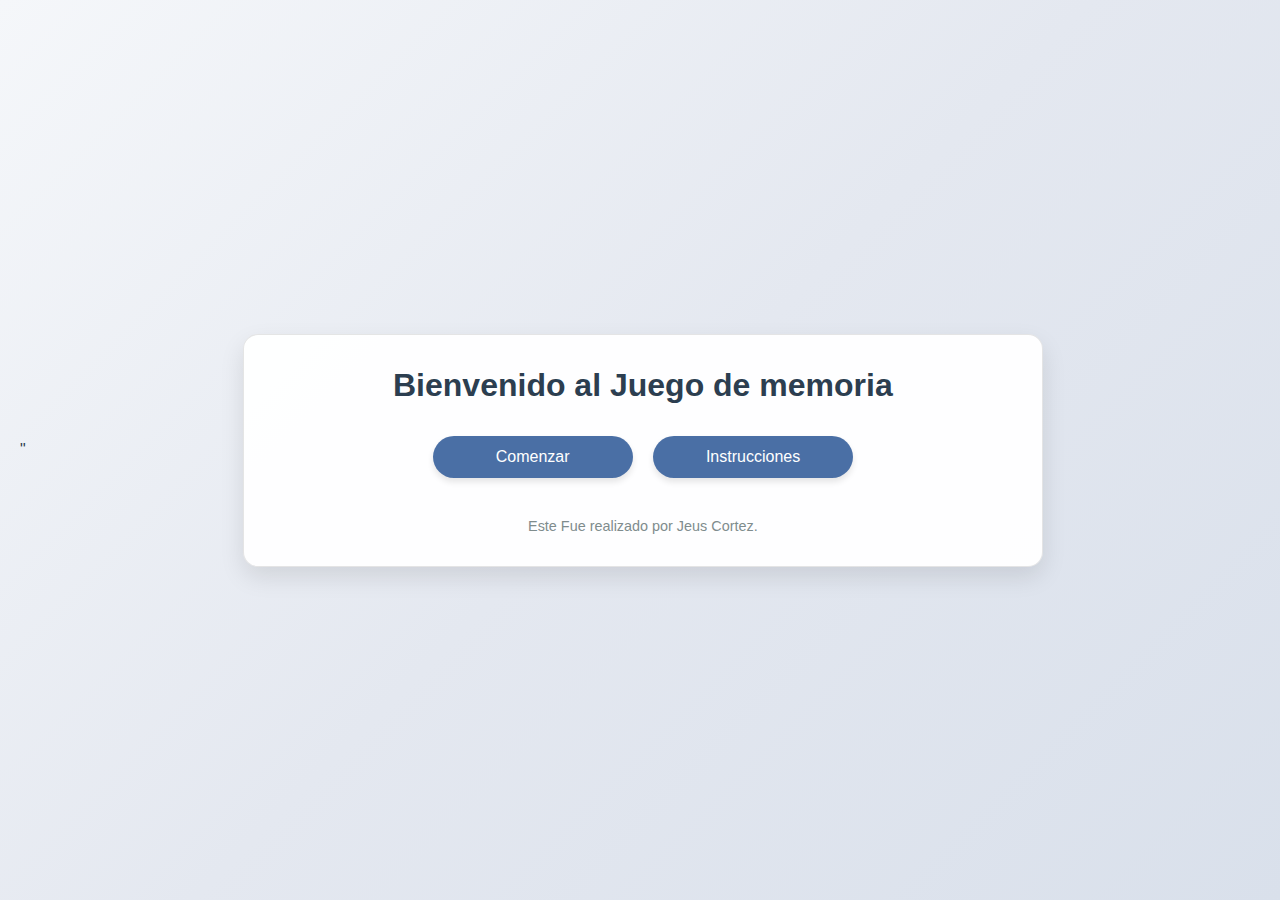
<file: index.html>
<!DOCTYPE html>
<html lang="en">
<head>
    <meta charset="UTF-8">
    <meta name="viewport" content="width=device-width, initial-scale=1.0">
    <link rel="icon" type="image/x-icon" href="assets/image/cards/Cerezas.png">"
    <link rel="stylesheet" href="styles/index.css">
    <title>Memoria - Inicio</title>
</head>
<body>
    <main id="Container-Main">

        <!-- Contenedor del menu de inicio -->
        <section id="Container-MenuStart">
            <h1>Bienvenido al Juego de memoria</h1>
            <button id="Button-Play">Comenzar</button>
            <button id="Button-Instructions">Instrucciones</button>

            <p>Este Fue realizado por Jeus Cortez.</p>
        </section>

        <!-- Contenedor de los dialogos -->
        <section id="Container-dialogs">

            <!-- Dialogo donde ingresas tu nombre -->
            <dialog id="Dialog-Play" style="display: none;">
                <div id="Container-dialogs-play">
                    <p>Por favor antes de comenzar, Ingrese su nombre.</p>
                    <input type="text" id="Dialog-Start-Name" placeholder="Ingrese su nombre">
                    <button id="Dialog-Start-Play">Comenzar</button>
                    <button id="Dialog-Start-Cancel">Cancelar</button>
                </div>
            </dialog>

            <!-- Dialogo de las instrucciones -->
            <dialog id="Dialog-Instructions" style="display: none;">
                <div id="Container-Image">
                    <img src="assets/image/instructions/1.png" alt="" id="instructions">
                </div>

                <div id="Container-buttons">
                    <div>
                        <button id="Button-Instructions-Back">Atras</button>
                        <button id="Button-Instructions-Close">Cerrar</button>
                        <button id="Button-Instructions-Next">Siguiente</button>
                    </div>
                </div>
            </dialog>
        </section>
    </main>

    <script src="scripts/scriptsMenu.js"></script>
</body>
</html>
</file>
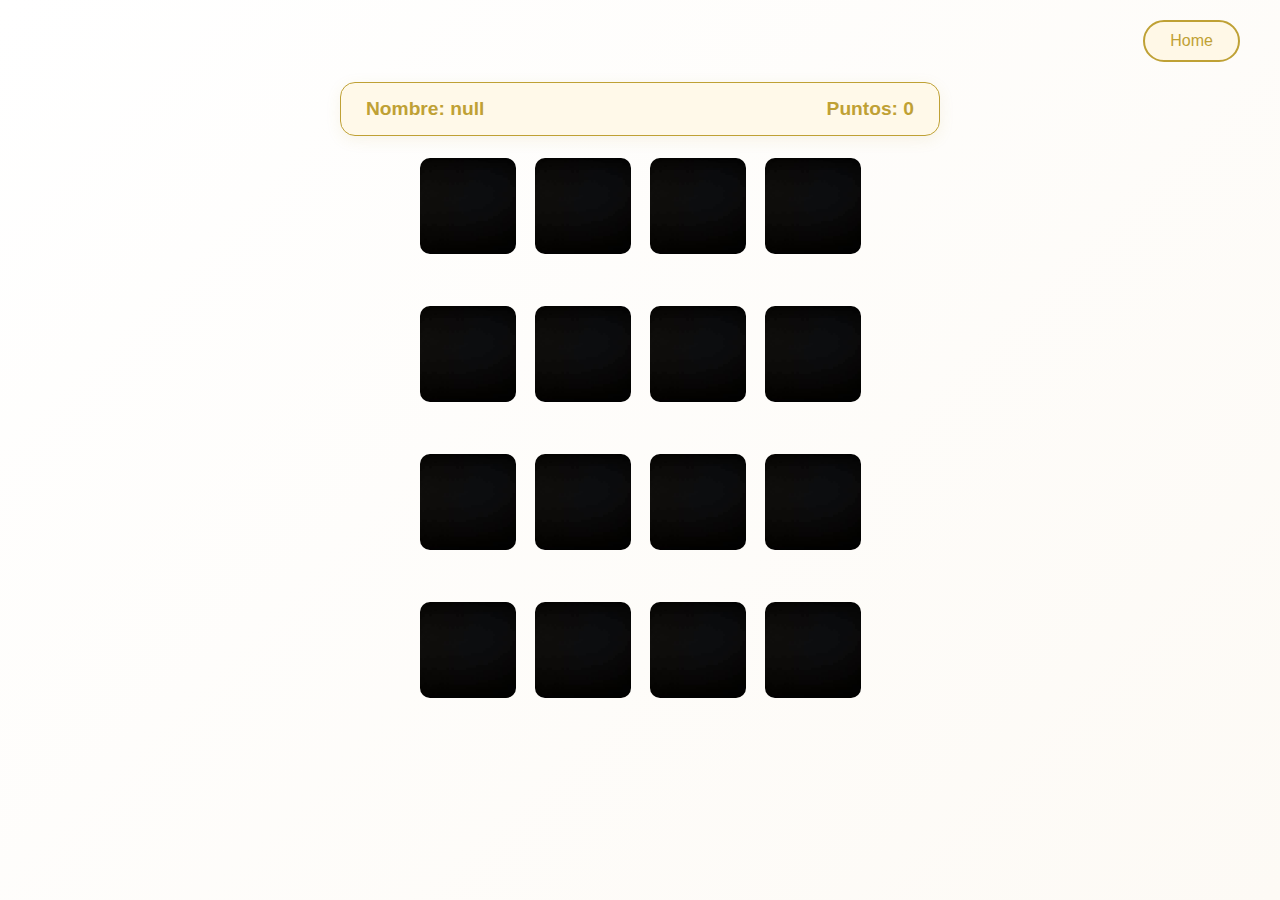
<file: pages/Game.html>
<!DOCTYPE html>
<html lang="en">
<head>
    <meta charset="UTF-8">
    <meta name="viewport" content="width=device-width, initial-scale=1.0, user-scalable=no">
    <link rel="stylesheet" href="../styles/game.css">
    <link rel="icon" type="image/x-icon" href="../assets/image/cards/Cerezas.png">
    <title>Memoria - Juego</title>
</head>
<body>
    <main id="Container-Main">  

        <!-- Contenedor de la barra de navegación -->
        <section id="Container-Navbar">
            <nav>
                <button id="Home">Home</button>
            </nav>
        </section>

        <!-- Contenedor de la presentación / Puntos del usuario / Tiempo de partida -->
        <section id="Container-Points">
            <h1 id="Username_Points"></h1>
            <h1 id="Points_Points"></h1>
        </section>

        <section id="Container-Cards">
            <div id="row0" class="row"></div><br>
            <div id="row1" class="row"></div><br>
            <div id="row2" class="row"></div><br>
            <div id="row3" class="row"></div><br>
        </section>

        <section id="Container-Dialogs">
            <dialog id="dialog-exit">
                <h1>¿Quieres salir?</h1>
                <button id="btn-exit-yes">Sí</button>
                <button id="btn-exit-no">No</button>
            </dialog>

            <dialog id="dialog-win">
                <p>Felicitaciones! ¡Has ganado el juego!</p>
                <p>¿Quieres empezar una nueva partida?</p>
                <button id="btn-win-reset">Reiniciar</button>
                <button id="btn-win-return">Volver</button>
            </dialog>
        </section>
    </main>

    <script src="../scripts/scriptsGame.js"></script>
</body>
</html>
</file>
<file: styles/index.css>
/* Reset y estilos base */
* {
    margin: 0;
    padding: 0;
    box-sizing: border-box;
    font-family: 'Segoe UI', Tahoma, Geneva, Verdana, sans-serif;
}

body {
    background: linear-gradient(135deg, #f5f7fa 0%, #e4e8f0 50%, #d9e0eb 100%);
    min-height: 100vh;
    color: #2c3e50;
    display: flex;
    justify-content: center;
    align-items: center;
    padding: 20px;
    overflow-x: hidden;
}

/* Contenedor principal */
#Container-Main {
    width: 100%;
    max-width: 800px;
    margin: 0 auto;
}

/* Menú de inicio */
#Container-MenuStart {
    text-align: center;
    background-color: rgba(255, 255, 255, 0.95);
    padding: 2rem;
    border-radius: 15px;
    box-shadow: 0 10px 25px rgba(0, 0, 0, 0.1);
    border: 1px solid rgba(0, 0, 0, 0.1);
}

#Container-MenuStart h1 {
    margin-bottom: 1.5rem;
    color: #2c3e50;
    font-size: 2rem;
}

#Container-MenuStart button {
    background-color: #4a6fa5;
    color: white;
    border: none;
    padding: 12px 24px;
    margin: 0.5rem;
    border-radius: 30px;
    cursor: pointer;
    font-size: 1rem;
    transition: all 0.3s ease;
    width: 200px;
    max-width: 100%;
    box-shadow: 0 4px 6px rgba(0, 0, 0, 0.1);
}

#Container-MenuStart button:hover {
    background-color: #3a5a8f;
    transform: translateY(-2px);
    box-shadow: 0 6px 8px rgba(0, 0, 0, 0.15);
}

#Container-MenuStart p {
    margin-top: 2rem;
    color: #7f8c8d;
    font-size: 0.9rem;
}

/* Estilos para los diálogos */
#Container-dialogs dialog {
    position: fixed;
    top: 50%;
    left: 50%;
    transform: translate(-50%, -50%);
    border: none;
    border-radius: 15px;
    padding: 30px;
    background: rgba(255, 255, 255, 0.95);
    color: #2c3e50;
    box-shadow: 0 10px 25px rgba(0, 0, 0, 0.2);
    width: 90%;
    max-width: 500px;
    z-index: 1000;
    border: 1px solid rgba(0, 0, 0, 0.1);
    animation: fadeIn 0.3s ease-out;
}

@keyframes fadeIn {
    from { opacity: 0; transform: translate(-50%, -50%) scale(0.9); }
    to { opacity: 1; transform: translate(-50%, -50%) scale(1); }
}

#Container-dialogs dialog::backdrop {
    background: rgba(0, 0, 0, 0.5);
    backdrop-filter: blur(3px);
}

/* Diálogo de nombre */
#Container-dialogs-play {
    display: flex;
    flex-direction: column;
    gap: 1.5rem;
}

#Container-dialogs-play p {
    font-size: 1.1rem;
    text-align: center;
    color: #2c3e50;
}

#Dialog-Start-Name {
    padding: 12px;
    border: 1px solid rgba(0, 0, 0, 0.1);
    border-radius: 8px;
    background-color: rgba(255, 255, 255, 0.9);
    color: #2c3e50;
    font-size: 1rem;
    width: 100%;
    box-shadow: 0 2px 4px rgba(0, 0, 0, 0.05);
}

#Container-dialogs-play div {
    display: flex;
    flex-direction: column;
    gap: 0.8rem;
}

#Dialog-Start-Play, #Dialog-Start-Cancel {
    padding: 12px;
    border: none;
    border-radius: 30px;
    font-size: 1rem;
    cursor: pointer;
    transition: all 0.3s ease;
    box-shadow: 0 4px 6px rgba(0, 0, 0, 0.1);
}

#Dialog-Start-Play {
    background-color: #4a6fa5;
    color: white;
}

#Dialog-Start-Play:hover {
    background-color: #3a5a8f;
    transform: translateY(-2px);
    box-shadow: 0 6px 8px rgba(0, 0, 0, 0.15);
}

#Dialog-Start-Cancel {
    background-color: #95a5a6;
    color: white;
}

#Dialog-Start-Cancel:hover {
    background-color: #7f8c8d;
    transform: translateY(-2px);
    box-shadow: 0 6px 8px rgba(0, 0, 0, 0.15);
}

/* Diálogo de instrucciones */
#Container-Image {
    margin-bottom: 1.5rem;
    text-align: center;
}

#Container-Image img {
    max-width: 100%;
    height: auto;
    border-radius: 10px;
    box-shadow: 0 6px 10px rgba(0, 0, 0, 0.1);
}

#Container-buttons div {
    display: flex;
    justify-content: space-between;
    gap: 0.8rem;
}

#Button-Instructions-Back, 
#Button-Instructions-Close, 
#Button-Instructions-Next {
    padding: 12px;
    border: none;
    border-radius: 30px;
    font-size: 1rem;
    cursor: pointer;
    transition: all 0.3s ease;
    flex: 1;
    box-shadow: 0 4px 6px rgba(0, 0, 0, 0.1);
}

#Button-Instructions-Back, #Button-Instructions-Next {
    background-color: #4a6fa5;
    color: white;
}

#Button-Instructions-Back:hover, #Button-Instructions-Next:hover {
    background-color: #3a5a8f;
    transform: translateY(-2px);
    box-shadow: 0 6px 8px rgba(0, 0, 0, 0.15);
}

#Button-Instructions-Close {
    background-color: #95a5a6;
    color: white;
}

#Button-Instructions-Close:hover {
    background-color: #7f8c8d;
    transform: translateY(-2px);
    box-shadow: 0 6px 8px rgba(0, 0, 0, 0.15);
}

/* Responsive para móviles pequeños */
@media (max-width: 480px) {
    #Container-MenuStart {
        padding: 1.5rem;
    }
    
    #Container-MenuStart h1 {
        font-size: 1.5rem;
    }
    
    #Container-MenuStart button {
        width: 100%;
        margin: 0.5rem 0;
        padding: 10px;
    }
    
    #Container-dialogs dialog {
        padding: 20px;
    }
    
    #Container-buttons div {
        flex-direction: column;
    }
    
    #Button-Instructions-Back, 
    #Button-Instructions-Close, 
    #Button-Instructions-Next {
        width: 100%;
    }
}
</file>
<file: styles/game.css>
/* Reset y estilos base */
* {
    margin: 0;
    padding: 0;
    box-sizing: border-box;
    font-family: 'Segoe UI', Tahoma, Geneva, Verdana, sans-serif;
}

body {
    background: linear-gradient(135deg, #ffffff 0%, #fdfaf5 100%);
    min-height: 100vh;
    color: #333;
    overflow-x: hidden;
    display: flex;
    justify-content: center;
    align-items: flex-start;
    padding: 20px 0;
    overflow: hidden;
}

/* Contenedor principal */
#Container-Main {
    max-width: 1200px;
    width: 100%;
    display: flex;
    flex-direction: column;
    align-items: center;
    gap: 20px;
}

/* Barra de navegación */
#Container-Navbar {
    width: 100%;
}

#Container-Navbar nav {
    display: flex;
    justify-content: flex-end;
    width: 100%;
}

#Home {
    background-color: #fff8e7;
    color: #bfa135;
    border: 2px solid #bfa135;
    padding: 10px 25px;
    border-radius: 25px;
    font-size: 1rem;
    cursor: pointer;
    transition: all 0.3s ease;
}

#Home:hover {
    background-color: #bfa135;
    color: #ffffff;
    transform: scale(1.05);
}

/* Puntos del usuario */
#Container-Points {
    display: flex;
    justify-content: space-between;
    width: 100%;
    max-width: 600px;
    background-color: rgba(255, 248, 231, 0.9);
    padding: 15px 25px;
    border-radius: 15px;
    border: 1px solid #bfa135;
    box-shadow: 0 4px 15px rgba(191, 161, 53, 0.1);
}

#Username_Points,
#Points_Points {
    font-size: 1.2rem;
    font-weight: 600;
    color: #bfa135;
}

/* Contenedor de cartas */
#Container-Cards {
    display: flex;
    flex-direction: column;
    align-items: center;
    gap: 15px;
    width: 100%;
}

.row {
    display: flex;
    justify-content: center;
    gap: 15px;
    flex-wrap: wrap;
}

/* Cartas */
img {
    width: 100px;
    height: 100px;
}

img.card {
    object-fit: cover;
    border-radius: 12px;
    border: 2px solid transparent;
    cursor: pointer;
}

img.card:hover {
    border: 2px solid #bfa135;
}

.desactivated {
    pointer-events: none;
}

/* Diálogos */
#Container-Dialogs dialog {
    position: fixed;
    top: 50%;
    left: 50%;
    transform: translate(-50%, -50%);
    border: none;
    border-radius: 15px;
    padding: 30px;
    background: rgba(255, 248, 231, 0.95);
    color: #bfa135;
    max-width: 90%;
    width: 400px;
    text-align: center;
    box-shadow: 0 10px 25px rgba(191, 161, 53, 0.2);
    animation: fadeIn 0.3s ease-out;
    z-index: 1000;
    border: 2px solid #bfa135;
}

#Container-Dialogs dialog::backdrop {
    background: rgba(0, 0, 0, 0.2);
    backdrop-filter: blur(3px);
}

@keyframes fadeIn {
    from {
        opacity: 0;
        transform: translate(-50%, -50%) scale(0.9);
    }

    to {
        opacity: 1;
        transform: translate(-50%, -50%) scale(1);
    }
}

#Container-Dialogs h1,
#Container-Dialogs p {
    margin-bottom: 20px;
    color: #bfa135;
}

/* Botones de diálogos */
#Container-Dialogs button {
    background-color: #fff8e7;
    color: #bfa135;
    border: 2px solid #bfa135;
    padding: 10px 20px;
    margin: 0 10px;
    border-radius: 25px;
    cursor: pointer;
    font-size: 1rem;
    transition: all 0.3s ease;
}

#Container-Dialogs button:hover {
    background-color: #bfa135;
    color: #ffffff;
    transform: scale(1.05);
}

#btn-exit-yes {
    background-color: #f5d27b;
    color: #1c1c2e;
    border: 2px solid #f5d27b;
}

#btn-exit-yes:hover {
    background-color: #d7b00f;
}

#btn-win-return {
    background-color: #bfa135;
    color: #fff;
    border: 2px solid #bfa135;
}

#btn-win-return:hover {
    background-color: #9d841f;
}

/* Responsive Design */
@media (max-width: 768px) {
    img {
        width: 90px;
        height: 90px;
    }

    .row {
        gap: 10px;
    }

    #Container-Points {
        flex-direction: column;
        gap: 10px;
        text-align: center;
    }
}

@media (max-width: 576px) {
    img {
        width: 80px;
        height: 80px;
    }

    .row {
        gap: 8px;
    }

    #Container-Points {
        padding: 10px 15px;
    }

    #Username_Points,
    #Points_Points {
        font-size: 1rem;
    }

    #Home {
        padding: 8px 16px;
        font-size: 0.9rem;
    }

    #Container-Dialogs dialog {
        width: 90%;
        padding: 20px;
    }
}

@media (max-width: 400px) {
    img {
        width: 70px;
        height: 70px;
    }

    .row {
        gap: 5px;
    }
}
</file>
